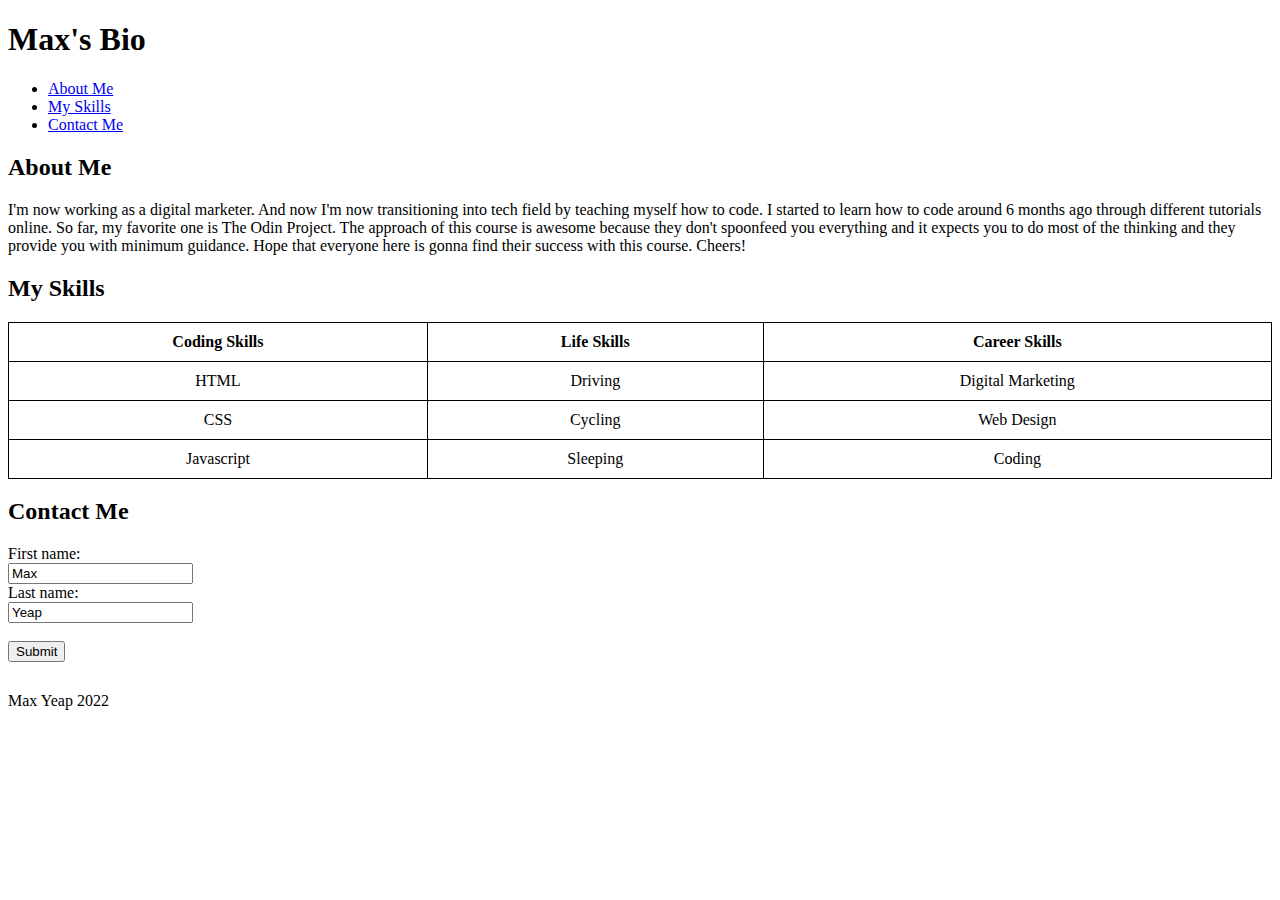
<file: Modules/01-HTML/Capstone/index.html>
<!DOCTYPE html>
<html lang="en">
  <head>
    <meta charset="UTF-8" />
    <meta http-equiv="X-UA-Compatible" content="IE=edge" />
    <meta name="viewport" content="width=device-width, initial-scale=1.0" />
    <title>HTML Capstone Project</title>
  </head>
  <body>
    <header>
      <nav>
        <h1>Max's Bio</h1>
        <ul>
          <li><a href="#about-me">About Me</a></li>
          <li><a href="#my-skills">My Skills</a></li>
          <li><a href="#contact-me">Contact Me</a></li>
        </ul>
      </nav>
    </header>
    <main>
      <section id="about-me">
        <h2>About Me</h2>
        <p>
          I'm now working as a digital marketer. And now I'm now transitioning
          into tech field by teaching myself how to code. I started to learn how
          to code around 6 months ago through different tutorials online. So
          far, my favorite one is The Odin Project. The approach of this course
          is awesome because they don't spoonfeed you everything and it expects
          you to do most of the thinking and they provide you with minimum
          guidance. Hope that everyone here is gonna find their success with
          this course. Cheers!
        </p>
      </section>
      <section id="my-skills">
        <h2>My Skills</h2>
        <table>
          <tr>
            <th>Coding Skills</th>
            <th>Life Skills</th>
            <th>Career Skills</th>
          </tr>
          <tr>
            <td>HTML</td>
            <td>Driving</td>
            <td>Digital Marketing</td>
          </tr>
          <tr>
            <td>CSS</td>
            <td>Cycling</td>
            <td>Web Design</td>
          </tr>
          <tr>
            <td>Javascript</td>
            <td>Sleeping</td>
            <td>Coding</td>
          </tr>
        </table>
      </section>
      <section id="contact-me" style="margin-bottom: 30px">
        <h2>Contact Me</h2>
        <form>
          <label for="fname">First name:</label><br />
          <input type="text" id="fname" name="fname" value="Max" /><br />
          <label for="lname">Last name:</label><br />
          <input type="text" id="lname" name="lname" value="Yeap" /><br /><br />
          <input type="submit" value="Submit" />
        </form>
      </section>
      <footer>
        <p>Max Yeap 2022</p>
      </footer>
    </main>
  </body>
  <style>
    table {
      border-collapse: collapse;
      width: 100%;
    }

    td,
    th {
      border: 1px solid black;
      text-align: center;
      padding: 10px;
    }
  </style>
</html>
</file>
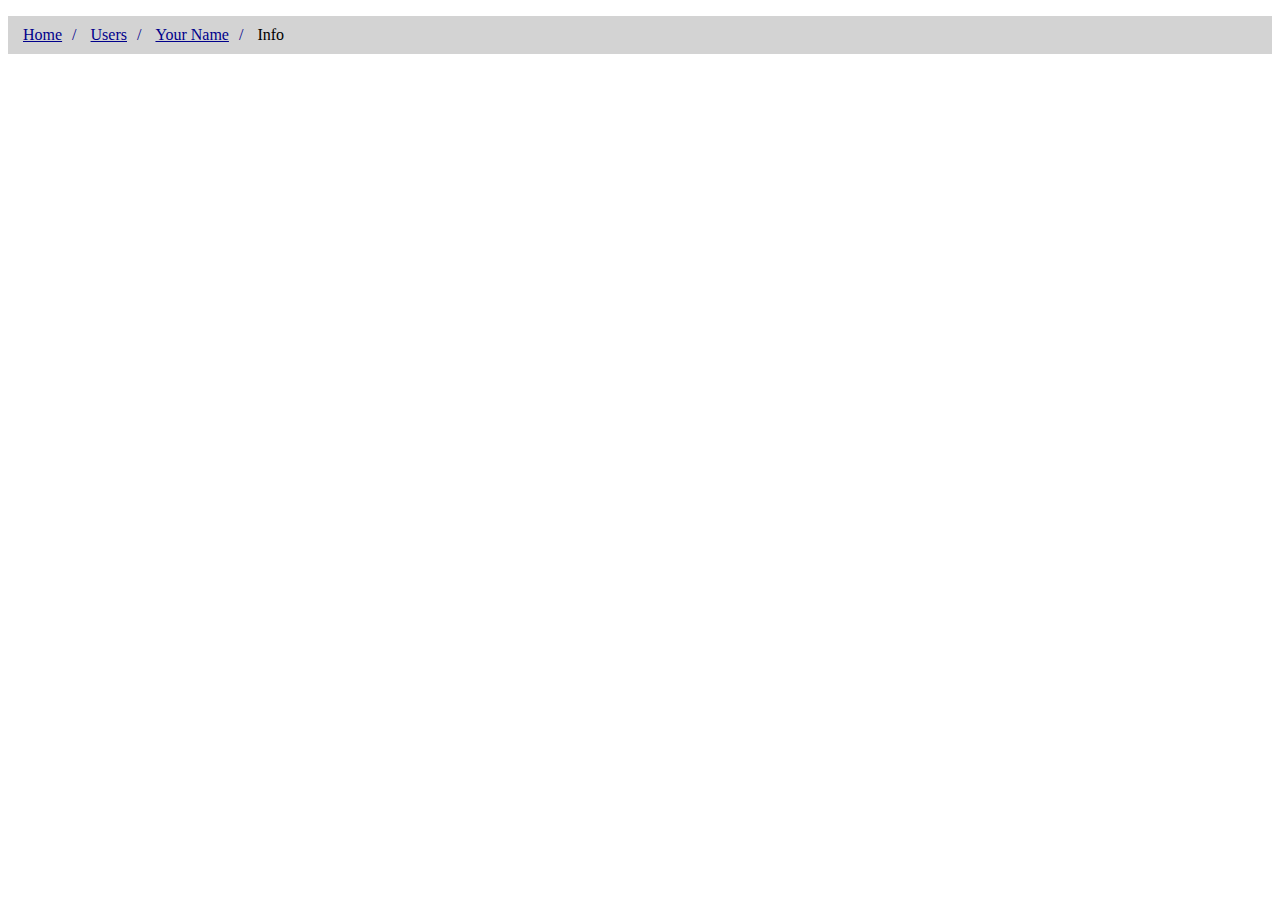
<file: Modules/02-CSS/Assigments/index.html>
<!DOCTYPE html>
<html lang="en">
  <head>
    <meta charset="UTF-8" />
    <meta http-equiv="X-UA-Compatible" content="IE=edge" />
    <meta name="viewport" content="width=device-width, initial-scale=1.0" />
    <title>Document</title>
    <link rel="stylesheet" href="style.css" />
  </head>
  <body>
    <ul class="breadcrumb">
      <li><a href="#">Home</a></li>
      <li><a href="#">Users</a></li>
      <li><a href="#">Your Name</a></li>
      <li class="info">Info</li>
    </ul>
  </body>
</html>
</file>
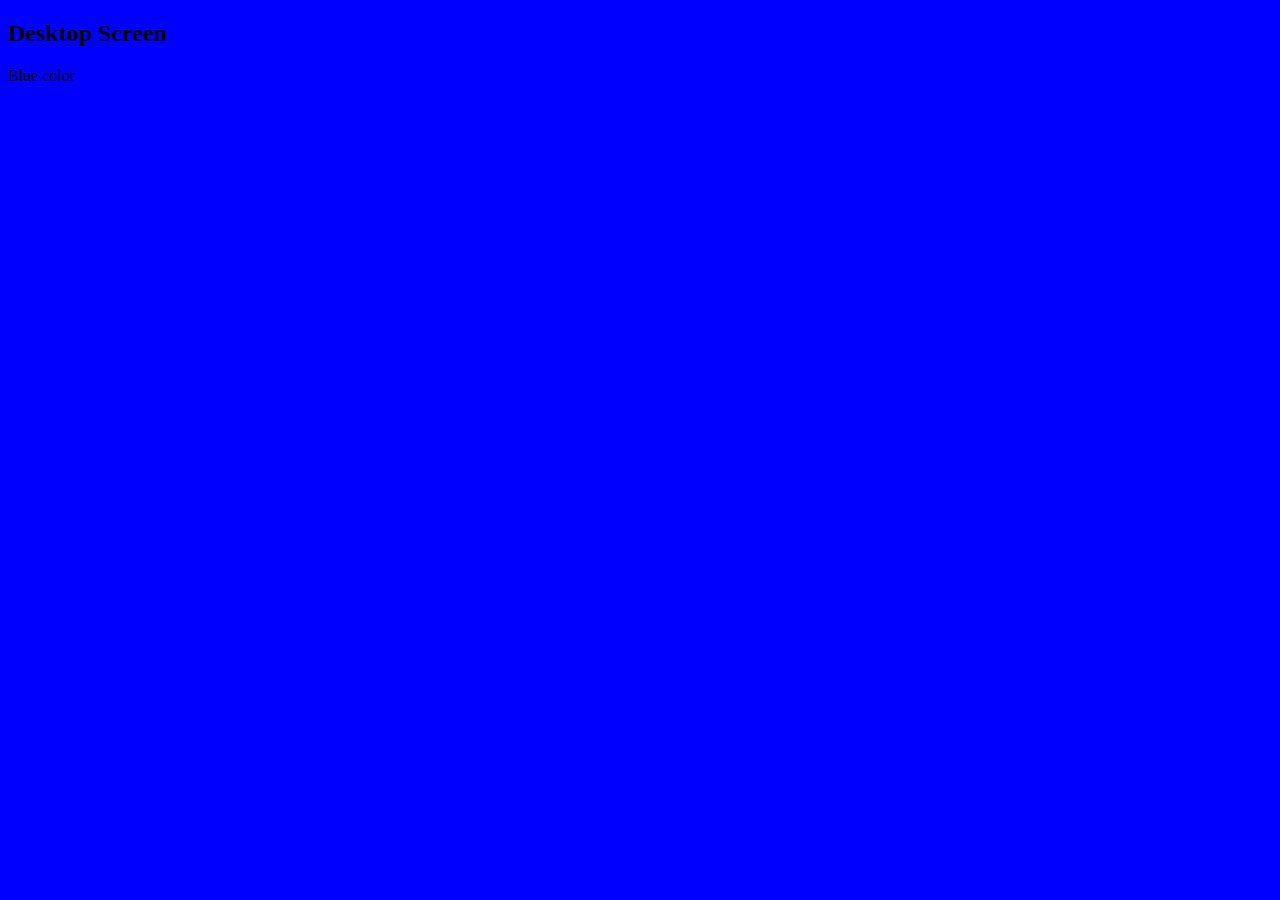
<file: Modules/02-CSS/Capstone/index.html>
<!DOCTYPE html>
<html lang="en">
  <head>
    <meta charset="UTF-8" />
    <meta http-equiv="X-UA-Compatible" content="IE=edge" />
    <meta name="viewport" content="width=device-width, initial-scale=1.0" />
    <link rel="stylesheet" href="style.css" />
    <title>Document</title>
  </head>
  <body>
    <div class="mobile">
      <!-- add in title and paragraph -->
      <h2>Mobile Screen</h2>
      <p>Red color</p>
    </div>

    <div class="tablet">
      <!-- add in title and paragraph -->
      <h2>Tablet Screen</h2>
      <p>Green color</p>
    </div>

    <div class="desktop">
      <!-- add in title and paragraph -->
      <h2>Desktop Screen</h2>
      <p>Blue color</p>
    </div>
  </body>
</html>
</file>
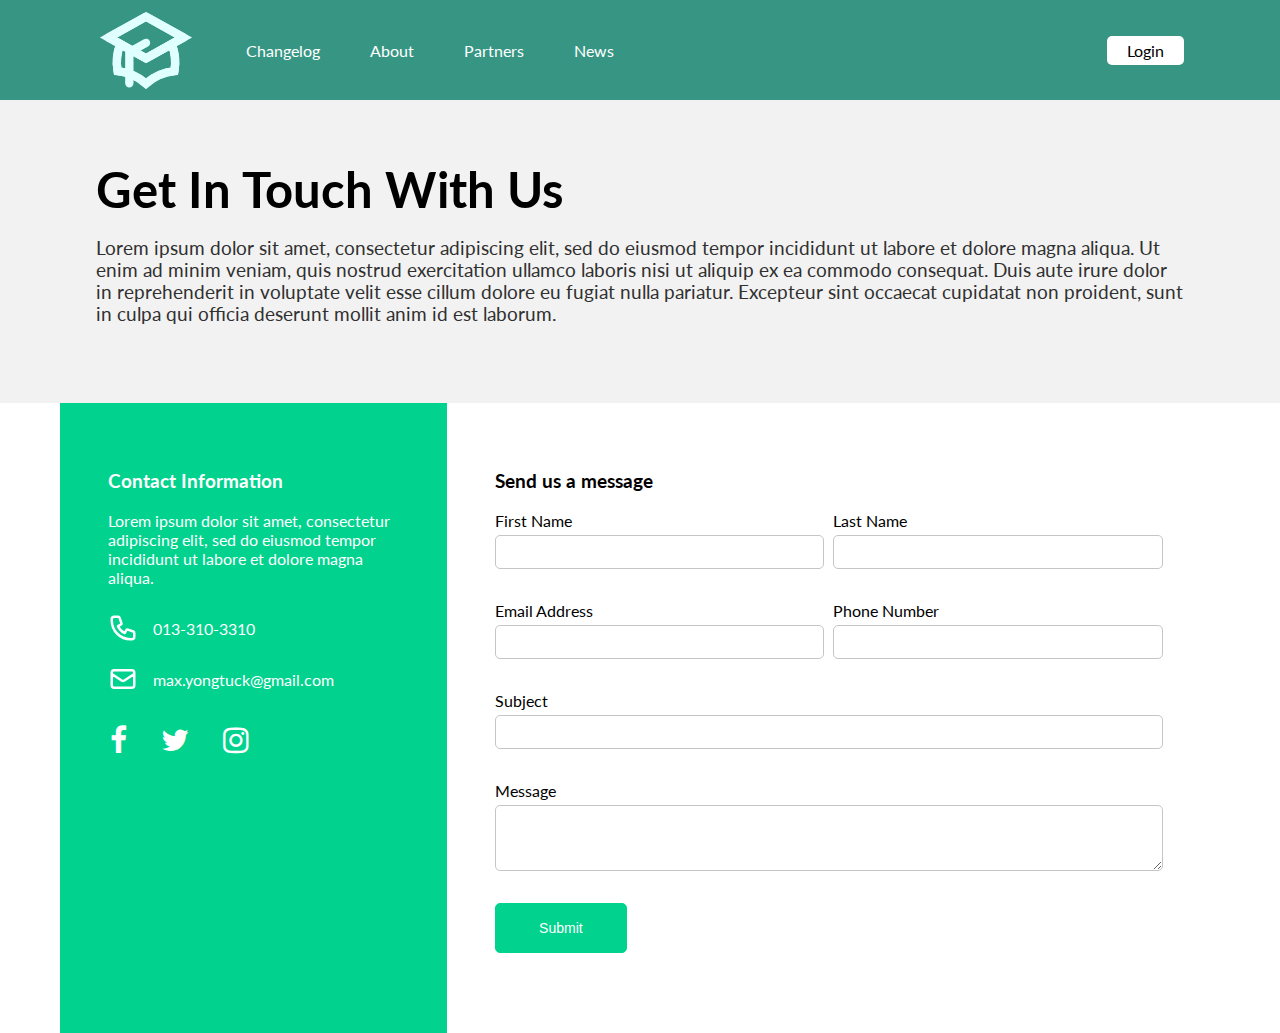
<file: Modules/05-Advanced-CSS/Capstone/index.html>
<!DOCTYPE html>
<html lang="en">
  <head>
    <meta charset="UTF-8" />
    <meta http-equiv="X-UA-Compatible" content="IE=edge" />
    <meta name="viewport" content="width=device-width, initial-scale=1.0" />
    <title>Contact Page</title>
    <link rel="stylesheet" href="style.css" />
    <link rel="preconnect" href="https://fonts.googleapis.com" />
    <link rel="preconnect" href="https://fonts.gstatic.com" crossorigin />
    <link
      href="https://fonts.googleapis.com/css2?family=Lato:ital,wght@0,100;0,300;0,400;0,700;0,900;1,100;1,300;1,400;1,700;1,900&display=swap"
      rel="stylesheet"
    />
    <link rel="stylesheet" href="https://cdnjs.cloudflare.com/ajax/libs/font-awesome/4.7.0/css/font-awesome.min.css">
  </head>
  <body>
<!-- Start Of Navigation Header -->
    <header>
      <div class="header-container">
        <svg
          xmlns="http://www.w3.org/2000/svg"
          class="h-6 w-6"
          fill="none"
          viewBox="0 0 24 24"
          stroke="currentColor"
          stroke-width="2"
        >
          <path d="M12 14l9-5-9-5-9 5 9 5z" />
          <path
            d="M12 14l6.16-3.422a12.083 12.083 0 01.665 6.479A11.952 11.952 0 0012 20.055a11.952 11.952 0 00-6.824-2.998 12.078 12.078 0 01.665-6.479L12 14z"
          />
          <path
            stroke-linecap="round"
            stroke-linejoin="round"
            d="M12 14l9-5-9-5-9 5 9 5zm0 0l6.16-3.422a12.083 12.083 0 01.665 6.479A11.952 11.952 0 0012 20.055a11.952 11.952 0 00-6.824-2.998 12.078 12.078 0 01.665-6.479L12 14zm-4 6v-7.5l4-2.222"
          />
        </svg>
        <nav>
          <a href="#">Changelog</a>
          <a href="#">About</a>
          <a href="#">Partners</a>
          <a href="#">News</a>
        </nav>
        <button>Login</button>
      </div>
    </header>
    <main>
<!-- Start Of Hero Section -->
      <section class="hero">
        <div class="container">
          <h1>Get In Touch With Us</h1>
          <h3>
            Lorem ipsum dolor sit amet, consectetur adipiscing elit, sed do
            eiusmod tempor incididunt ut labore et dolore magna aliqua. Ut enim
            ad minim veniam, quis nostrud exercitation ullamco laboris nisi ut
            aliquip ex ea commodo consequat. Duis aute irure dolor in
            reprehenderit in voluptate velit esse cillum dolore eu fugiat nulla
            pariatur. Excepteur sint occaecat cupidatat non proident, sunt in
            culpa qui officia deserunt mollit anim id est laborum.
          </h3>
        </div>
      </section>

<!-- Start Of Contact Form Section -->
      <section class="contact-section">
        <div class="container">
          <div class="row">
            <div class="column">
              <div class="wrapper">
                <div class="row">
                  <div class="column-1">
                    <div class="info-wrap">
                      <h3>Contact Information</h3>
                      <p>
                        Lorem ipsum dolor sit amet, consectetur adipiscing elit,
                        sed do eiusmod tempor incididunt ut labore et dolore
                        magna aliqua.
                      </p>
                      <div class="icon-info">
                        <svg
                          xmlns="http://www.w3.org/2000/svg"
                          class="h-6 w-6"
                          fill="none"
                          viewBox="0 0 24 24"
                          stroke="currentColor"
                          stroke-width="2"
                        >
                          <path
                            stroke-linecap="round"
                            stroke-linejoin="round"
                            d="M3 5a2 2 0 012-2h3.28a1 1 0 01.948.684l1.498 4.493a1 1 0 01-.502 1.21l-2.257 1.13a11.042 11.042 0 005.516 5.516l1.13-2.257a1 1 0 011.21-.502l4.493 1.498a1 1 0 01.684.949V19a2 2 0 01-2 2h-1C9.716 21 3 14.284 3 6V5z"
                          />
                        </svg>
                        <p>013-310-3310</p>
                    </div>
                    <div class="icon-info">
                      <svg xmlns="http://www.w3.org/2000/svg" class="h-6 w-6" fill="none" viewBox="0 0 24 24" stroke="currentColor" stroke-width="2">
                        <path stroke-linecap="round" stroke-linejoin="round" d="M3 8l7.89 5.26a2 2 0 002.22 0L21 8M5 19h14a2 2 0 002-2V7a2 2 0 00-2-2H5a2 2 0 00-2 2v10a2 2 0 002 2z" />
                      </svg>
                      <p>max.yongtuck@gmail.com</p>
                  </div>
                  <div class="social-icons-wrapper">
                    <a href="#" class="fa fa-facebook"></a>
<a href="#" class="fa fa-twitter"></a>
<a href="#" class="fa fa-instagram"></a>
                  </div>
                  </div>

                </div>
                <div class="column-2">
                  <div class="form-wrap">
                    <h3>Send us a message</h3>
                    <form>
                      <div class="row">
                        <div class="column-double">
                          <div class="form-group">
                          <label for="fname">First Name</label>
                          <input type="text" name="fname" id="fname">
                          </div>
                        </div>
                        <div class="column-double">
                          <div class="form-group">                          
                            <label for="lname">Last Name</label>
                            <input type="text" name="lname" id="lname">
                          </div>
                        </div>
                        <div class="column-double">
                          <div class="form-group">                          
                            <label for="email">Email Address</label>
                            <input type="email" name="email" id="email">
                          </div>
                        </div>
                        <div class="column-double">
                          <div class="form-group">                          
                            <label for="phone">Phone Number</label>
                            <input type="tel" id="phone" name="phone">
                          </div>
                        </div>
                        <div class="column">
                          <div class="form-group">
                            <label for="subject">Subject</label>
                            <input type="text" name="subject" id="subject">
                          </div>
                        </div>
                        <div class="column">
                          <div class="form-group">
                            <label for="message">Message</label>
                            <textarea name="message" id="message" cols="30" rows="4"></textarea>
                          </div>
                        </div>
                        <div class="column">
                          <div class="form-group">
                            <input type="submit" value="Submit" class="submit-button">
                          </div>
                        </div>
                      </div>
                    </form>
                  </div>
                </div>
              </div>
            </div>
          </div>
        </div>
      </section>
    </main>
  </body>
</html>
</file>
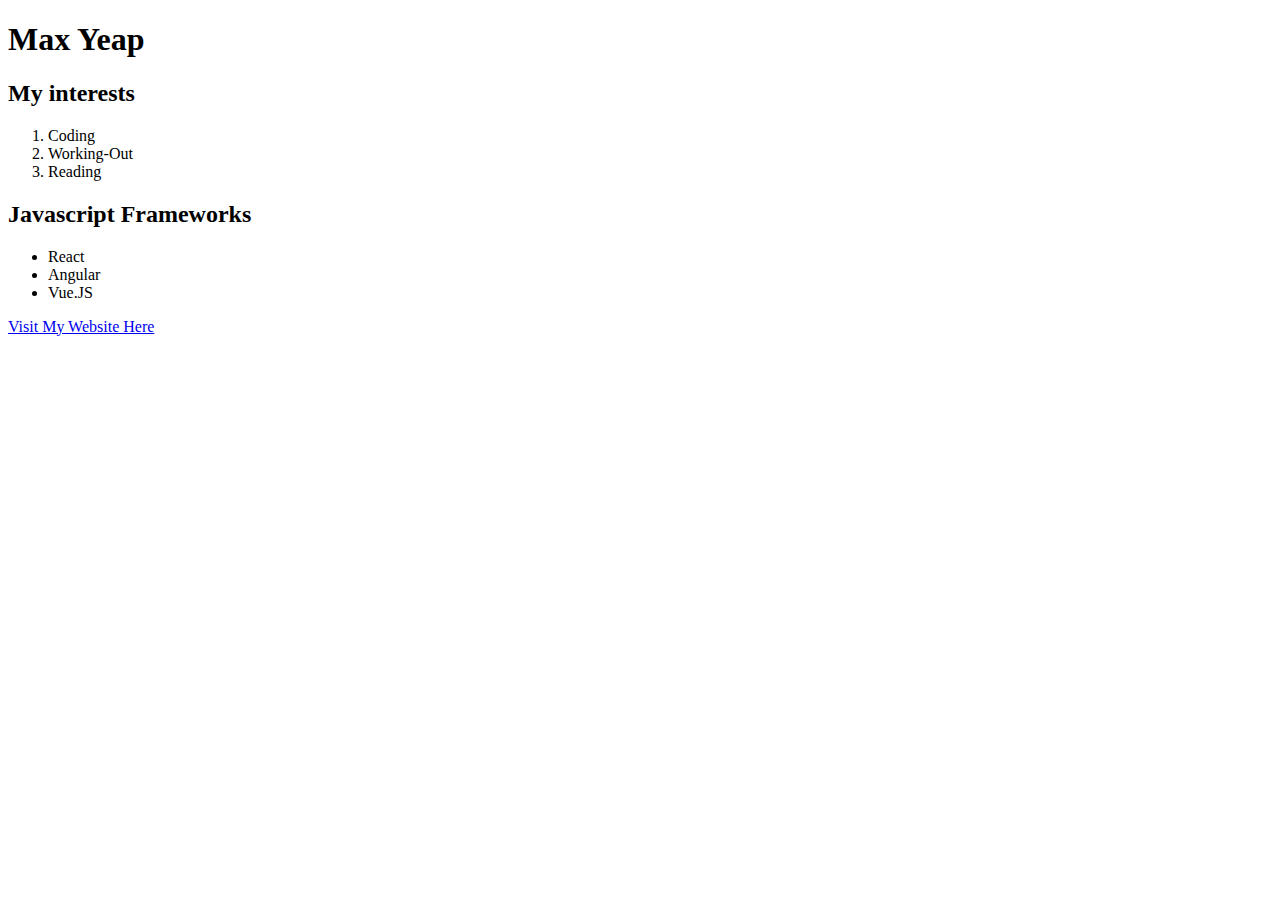
<file: Modules/01-HTML/Assigments/miniproject1.html>
<!DOCTYPE html>
<html lang="en">
  <head>
    <meta charset="UTF-8" />
    <meta http-equiv="X-UA-Compatible" content="IE=edge" />
    <meta name="viewport" content="width=device-width, initial-scale=1.0" />
    <title>My very first HTML mini project</title>
  </head>
  <body>
    <h1>Max Yeap</h1>
    <h2>My interests</h2>
    <ol>
      <li>Coding</li>
      <li>Working-Out</li>
      <li>Reading</li>
    </ol>
    <h2>Javascript Frameworks</h2>
    <ul>
      <li>React</li>
      <li>Angular</li>
      <li>Vue.JS</li>
    </ul>
    <a href="www.yongtuck.com">Visit My Website Here</a>
  </body>
</html>
</file>
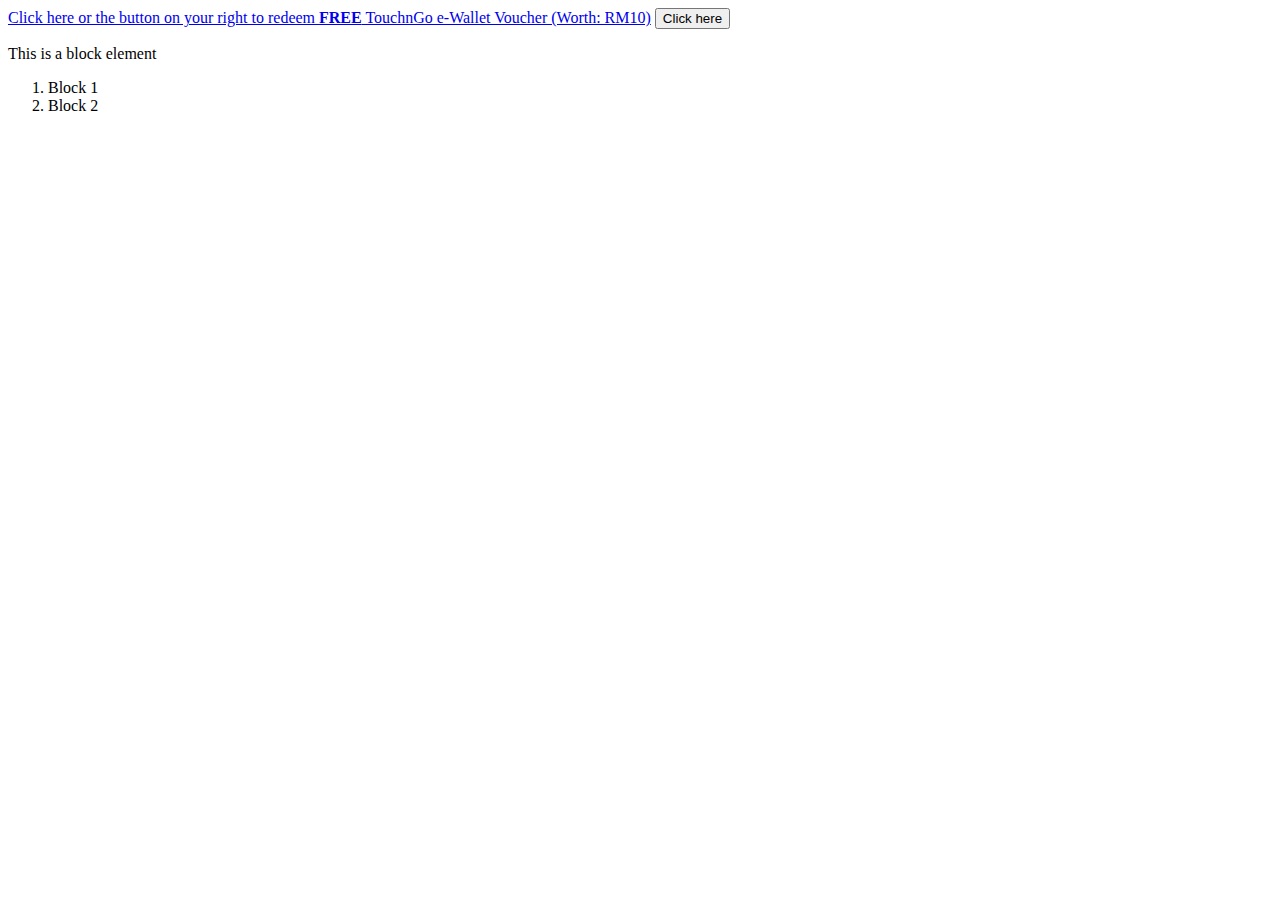
<file: Modules/01-HTML/Assigments/miniproject2.html>
<!DOCTYPE html>
<html lang="en">
  <head>
    <meta charset="UTF-8" />
    <meta http-equiv="X-UA-Compatible" content="IE=edge" />
    <meta name="viewport" content="width=device-width, initial-scale=1.0" />
    <title>HTML Block and Inline Elements</title>
  </head>
  <body>
    <div class="inline-elements">
      <a href="https://www.youtube.com/watch?v=dQw4w9WgXcQ"
        >Click here or the button on your right to redeem
        <strong>FREE</strong> TouchnGo e-Wallet Voucher (Worth: RM10)</a
      >
      <button
        onclick="window.location.href='https://www.youtube.com/watch?v=dQw4w9WgXcQ';"
      >
        Click here
      </button>
    </div>
    <div class="block-elements">
      <p>This is a block element</p>
      <ol>
        <li>Block 1</li>
        <li>Block 2</li>
      </ol>
    </div>
  </body>
</html>
</file>
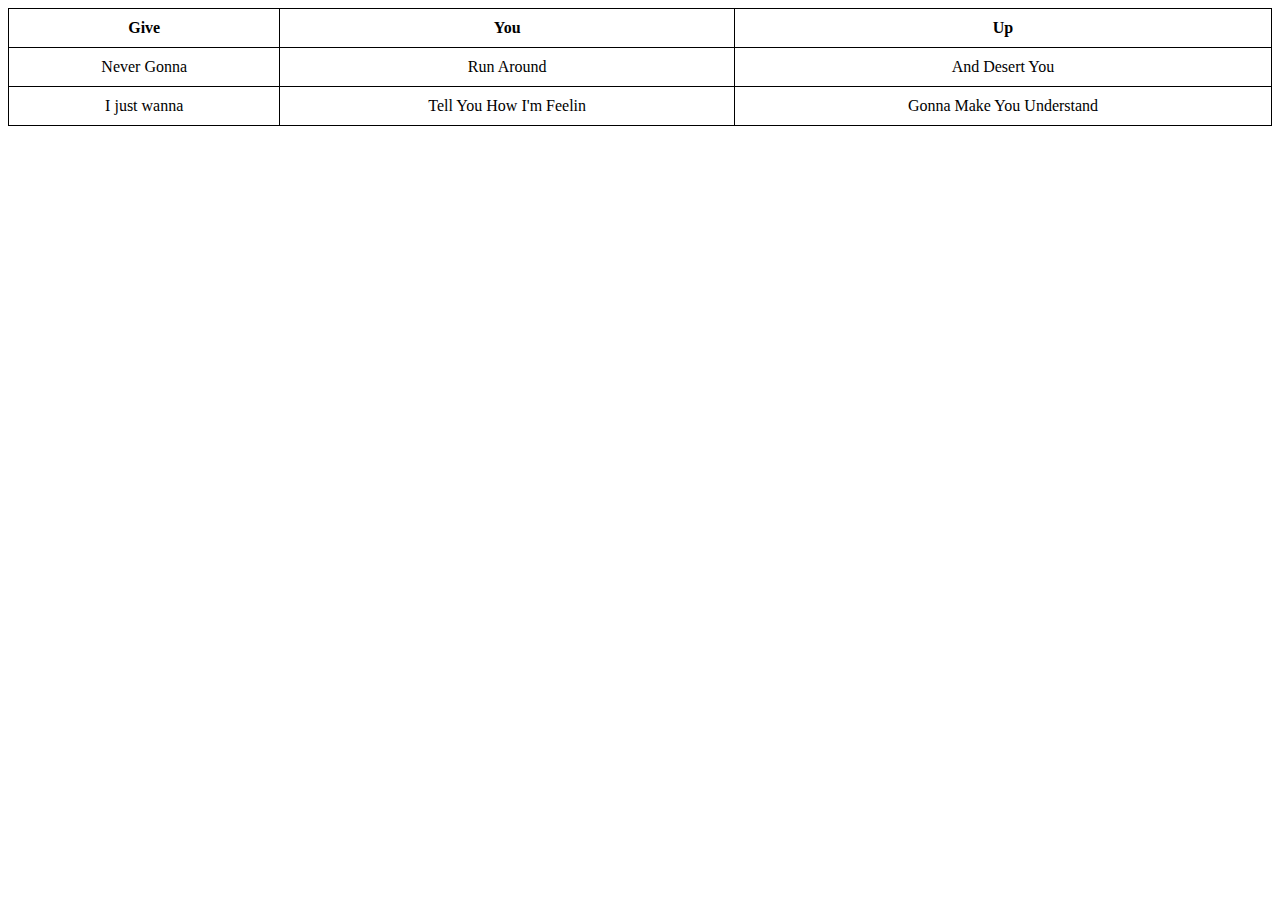
<file: Modules/01-HTML/Assigments/miniproject3.html>
<!DOCTYPE html>
<html lang="en">
  <head>
    <meta charset="UTF-8" />
    <meta http-equiv="X-UA-Compatible" content="IE=edge" />
    <meta name="viewport" content="width=device-width, initial-scale=1.0" />
    <title>My very first HTML table</title>
  </head>
  <body>
    <table>
      <tr>
        <th>Give</th>
        <th>You</th>
        <th>Up</th>
      </tr>
      <tr>
        <td>Never Gonna</td>
        <td>Run Around</td>
        <td>And Desert You</td>
      </tr>
      <tr>
        <td>I just wanna</td>
        <td>Tell You How I'm Feelin</td>
        <td>Gonna Make You Understand</td>
      </tr>
    </table>
  </body>
  <style>
    table {
      border-collapse: collapse;
      width: 100%;
    }
    td,
    th {
      border: 1px solid #000;
      text-align: center;
      padding: 10px;
    }
  </style>
</html>
</file>
<file: Modules/02-CSS/Assigments/style.css>
.breadcrumb {
  /*
    - add some padding around it
    - add background color
    - remove the bullet points on the list
  */
  background-color: lightgrey;
  padding: 10px 15px;
}

.breadcrumb li {
  /* 
    Hint: display
    - Make the list in a line.
  */
  display: inline-block;
}

.breadcrumb li a {
  /*
    - add text color
  */
  color: darkblue;
}

/* add a CSS selector that selects all list elements except for 1st one */
.breadcrumb li:not(.info)::after {
  content: "/";
  padding: 0 10px;
  color: darkblue;
}

/* add "/" before each selected list  */
/* add text color and padding */ ;
</file>
<file: Modules/02-CSS/Capstone/style.css>
body {
  /* set default background color */
  background-color: yellow;
}

@media (max-width: 640px) {
  /* 
    - show mobile div
    - hide tablet and desktop divs
  */
  .mobile {
    display: block;
  }

  .tablet {
    display: none;
  }

  .desktop {
    display: none;
  }

  body {
    background-color: red;
  }
}

@media (min-width: 640px) {
  /*
    - show tablet div
    - hide mobile and desktop divs
    - change background color
  */
  .mobile {
    display: none;
  }

  .tablet {
    display: block;
  }

  .desktop {
    display: none;
  }

  body {
    background-color: green;
  }
}

@media (min-width: 1024px) {
  /*
    - show desktop div
    - hide mobile and tablet divs
    - change background color
  */
  .mobile {
    display: none;
  }

  .tablet {
    display: none;
  }

  .desktop {
    display: block;
  }

  body {
    background-color: blue;
  }
}
</file>
<file: Modules/05-Advanced-CSS/Capstone/style.css>
body {
  margin: 0;
  padding: 0;
  font-family: Lato;
}

header {
  background-color: #379683;
}

.header-container {
  display: flex;
  align-items: center;
  width: 1160px;
  max-width: 85%;
  margin: 0 auto;
  justify-content: space-between;
  gap: 50px;
}

header svg {
  width: 100px;
  max-width: 100%;
  color: lightcyan;
}

header nav {
  display: flex;
  margin-right: auto;
  gap: 50px;
}

nav a {
  color: rgb(255, 255, 255);
  text-decoration: none;
}

.header-container button {
  font-family: Lato;
  font-size: 16px;
  background-color: rgb(255, 255, 255);
  padding: 5px 20px;
  border: none;
  border-radius: 5px;
  color: rgb(0, 0, 0);
}

.hero {
  background-color: #f2f2f2;
  padding: 60px 0;
}

.hero .container {
  width: 1160px;
  max-width: 85%;
  margin-left: auto;
  margin-right: auto;
}

.hero .container h1 {
  font-size: 48.83px;
  margin: 0 20px 0 0;
}

.hero .container h3 {
  color: #303030;
  font-weight: 400;
}

.contact-section .container {
  max-width: 1160px;
  width: 100%;
  padding-right: 15px;
  padding-left: 15px;
  margin-right: auto;
  margin-left: auto;
}

.row {
  display: flex;
  flex-wrap: wrap;
}

.column-1 {
  display: flex;
  max-width: 33.33333%;
  flex: 0 0 33.33333%;
}

.info-wrap {
  background: #01d28e !important;
  padding: 3rem !important;
  color: white;
}

.icon-info {
  display: flex;
  align-items: center;
  gap: 15px;
}

.icon-info svg {
  width: 30px;
  height: 30px;
}

.social-icons-wrapper {
  display: flex;
  align-items: center;
  gap: 30px;
  margin-top: 15px;
}

.fa {
  padding: 0px;
  font-size: 30px !important;
  text-align: center;
  text-decoration: none;
  margin: 5px 2px;
}

/* Add a hover effect if you want */
.fa:hover {
  opacity: 0.7;
}

/* Set a specific color for each brand */

/* Facebook */
.fa-facebook {
  color: white;
}

/* Twitter */
.fa-twitter {
  color: white;
}

.fa-instagram {
  color: white;
}

.column-2 {
  display: flex !important;
  flex: 0 0 66.66667%;
  max-width: 66.66667%;
}

.form-wrap {
  padding: 3rem !important;
  width: 100% !important;
}

.column-double {
  flex: 0 0 50%;
  max-width: 50%;

  width: 100%;
  position: relative;
}

.column {
  flex: 0 0 100%;
  max-width: 100%;
  width: 100%;
  justify-content: center;
}

.form-group {
  margin-bottom: 2rem;
  padding-right: 15px;
}

.form-group input,
.form-group textarea {
  display: block;
  width: 100%;
}

label {
  margin-bottom: 5px;
  display: block;
}

input {
  height: 30px;
  border-width: 1px;
  border-radius: 5px;
  border-color: rgb(197, 197, 197);
  border-style: solid;
}

textarea {
  height: 60px;
  border-width: 1px;
  border-radius: 5px;
  font-family: Lato;
  border-color: rgb(197, 197, 197);
}

.submit-button {
  background: #01d28e !important;
  border-color: #01d28e !important;
  color: #fff;
  font-size: 14px;
  height: 50px;
  max-width: 20%;
}
</file>
